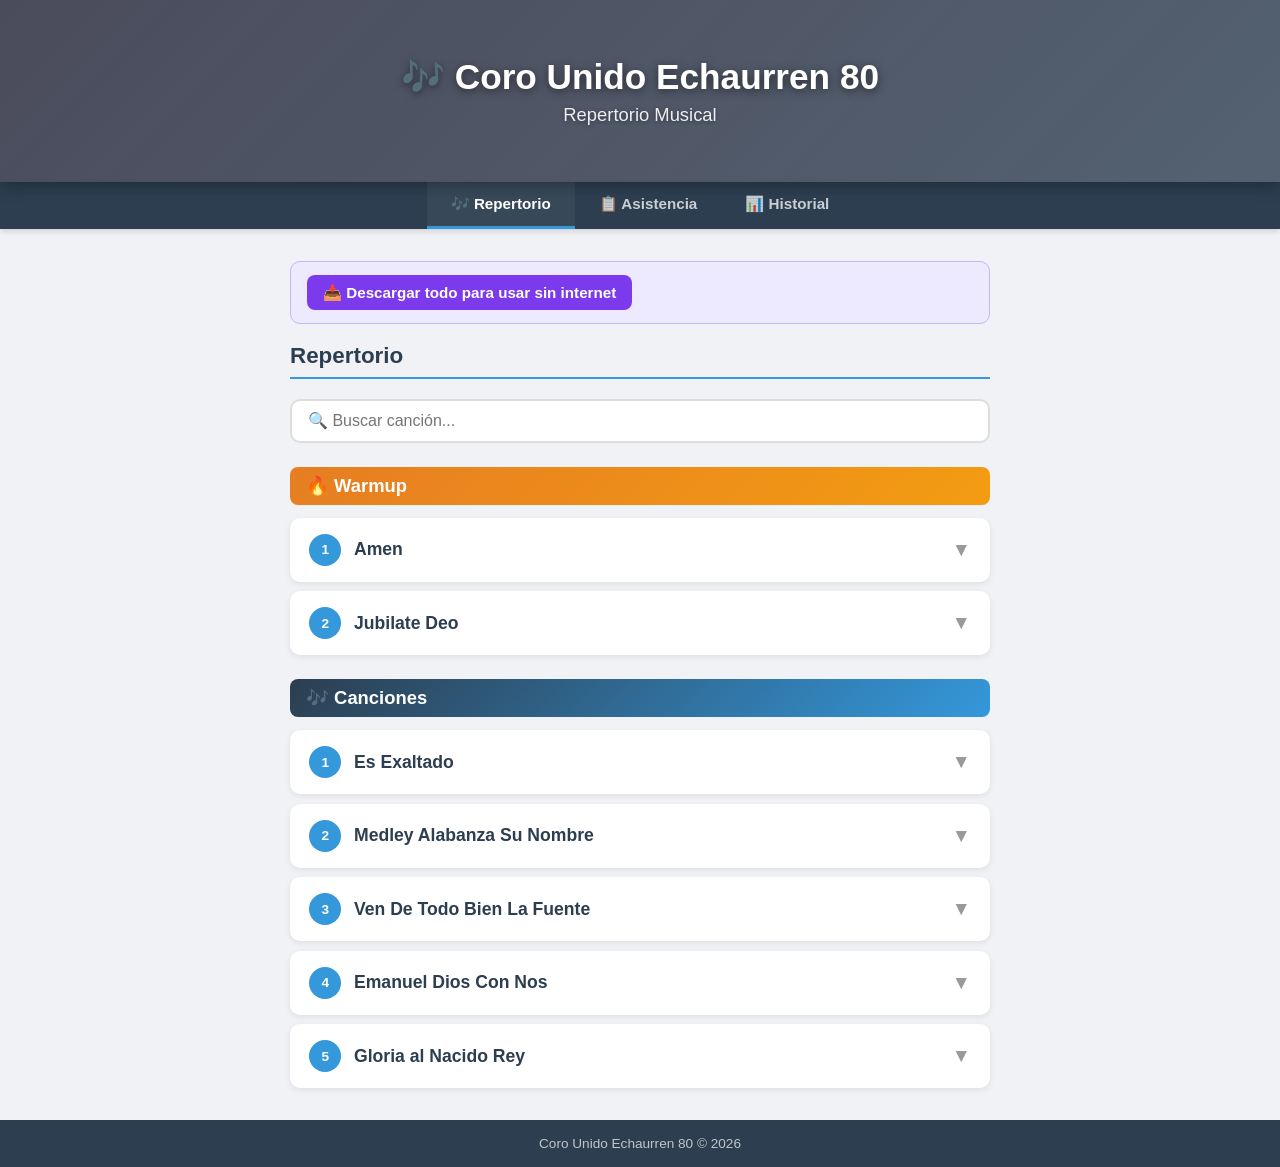
<file: index.html>
<!DOCTYPE html>
<html lang="es">
<head>
    <meta charset="UTF-8">
    <meta name="viewport" content="width=device-width, initial-scale=1.0">
    <title>Coro Unido Echaurren 80 - Repertorio</title>
    <link rel="icon" type="image/svg+xml" href="favicon.svg">
    <link rel="manifest" href="manifest.webmanifest">
    <meta name="theme-color" content="#7c3aed">
    <link rel="stylesheet" href="css/styles.css">
</head>
<body>
    <header>
        <div class="header-content">
            <h1>&#127926; Coro Unido Echaurren 80</h1>
            <p>Repertorio Musical</p>
        </div>
    </header>

    <nav class="main-nav">
        <a href="index.html" class="active">🎶 Repertorio</a>
        <a href="asistencia.html">📋 Asistencia</a>
        <a href="historial.html">📊 Historial</a>
    </nav>

    <main>
        <div class="container">
            <h2 class="section-title">Repertorio</h2>

            <div class="search-box">
                <input type="text" id="song-search" placeholder="🔍 Buscar canción..." autocomplete="off">
            </div>

            <h3 class="category-title warmup-title">🔥 Warmup</h3>
            <div id="warmup-list" class="song-list">
                <!-- Canciones de calentamiento -->
            </div>

            <h3 class="category-title canciones-title">🎶 Canciones</h3>
            <div id="canciones-list" class="song-list">
                <!-- Canciones del cancionero -->
            </div>
        </div>
    </main>

    <footer>
        <p>Coro Unido Echaurren 80 &copy; 2026</p>
    </footer>

    <script src="js/app.js"></script>
    <script src="js/sw-register.js" defer></script>
</body>
</html>
</file>
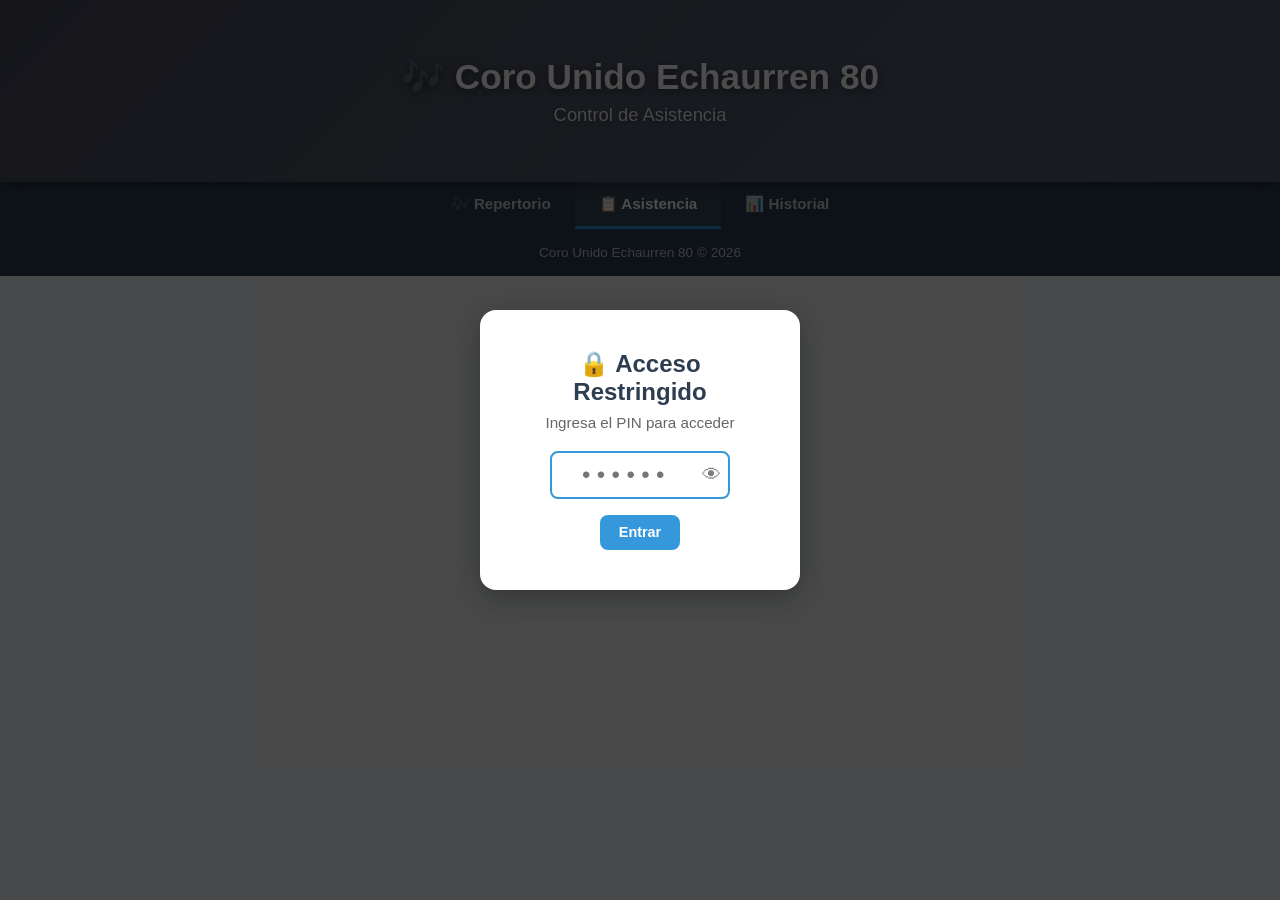
<file: asistencia.html>
<!DOCTYPE html>
<html lang="es">
<head>
    <meta charset="UTF-8">
    <meta name="viewport" content="width=device-width, initial-scale=1.0">
    <title>Coro Unido - Asistencia</title>
    <link rel="icon" type="image/svg+xml" href="favicon.svg">
    <link rel="manifest" href="manifest.webmanifest">
    <meta name="theme-color" content="#7c3aed">
    <link rel="stylesheet" href="css/styles.css">
</head>
<body>
    <header>
        <div class="header-content">
            <h1>&#127926; Coro Unido Echaurren 80</h1>
            <p>Control de Asistencia</p>
        </div>
    </header>

    <nav class="main-nav">
        <a href="index.html">🎶 Repertorio</a>
        <a href="asistencia.html" class="active">📋 Asistencia</a>
        <a href="historial.html">📊 Historial</a>
    </nav>

    <!-- PIN lock overlay -->
    <div id="pin-overlay" class="pin-overlay">
        <div class="pin-box">
            <h2>🔒 Acceso Restringido</h2>
            <p>Ingresa el PIN para acceder</p>
            <div class="pin-input-wrapper">
                <input type="password" id="pin-input" maxlength="7" placeholder="••••••" autocomplete="off">
                <button type="button" id="pin-toggle" class="pin-toggle" title="Mostrar/ocultar PIN">👁</button>
            </div>
            <button id="pin-submit" class="btn btn-primary">Entrar</button>
            <p id="pin-error" class="pin-error hidden">PIN incorrecto</p>
        </div>
    </div>

    <main class="hidden" id="main-content">
        <div class="container">

            <!-- Manage members -->
            <section class="asistencia-section">
                <h2 class="section-title">👥 Integrantes</h2>
                <div class="add-member-row">
                    <input type="text" id="new-member-name" placeholder="Nombre del integrante" maxlength="50">
                    <select id="new-member-voice">
                        <option value="Soprano">Soprano</option>
                        <option value="Alto">Alto</option>
                        <option value="Tenor">Tenor</option>
                        <option value="Bajo">Bajo</option>
                    </select>
                    <button id="add-member-btn" class="btn btn-primary">+ Agregar</button>
                </div>
                <div id="members-list" class="members-list"></div>
            </section>

            <!-- Take attendance -->
            <section class="asistencia-section">
                <h2 class="section-title">📋 Tomar Asistencia</h2>
                <div class="session-row">
                    <input type="date" id="session-date">
                    <button id="start-session-btn" class="btn btn-primary">Iniciar Sesión</button>
                </div>
                <div id="attendance-form" class="hidden">
                    <h3 id="session-date-label" class="session-date-label"></h3>
                    <div id="attendance-list" class="attendance-list"></div>
                    <button id="save-attendance-btn" class="btn btn-save">💾 Guardar Asistencia</button>
                </div>
            </section>

            <!-- Attendance history -->
            <section class="asistencia-section">
                <h2 class="section-title">📊 Historial de Asistencia</h2>
                <div id="history-container" class="history-container"></div>
            </section>

        </div>
    </main>

    <footer>
        <p>Coro Unido Echaurren 80 &copy; 2026</p>
    </footer>

    <script src="js/asistencia.js"></script>
    <script src="js/sw-register.js" defer></script>
</body>
</html>
</file>
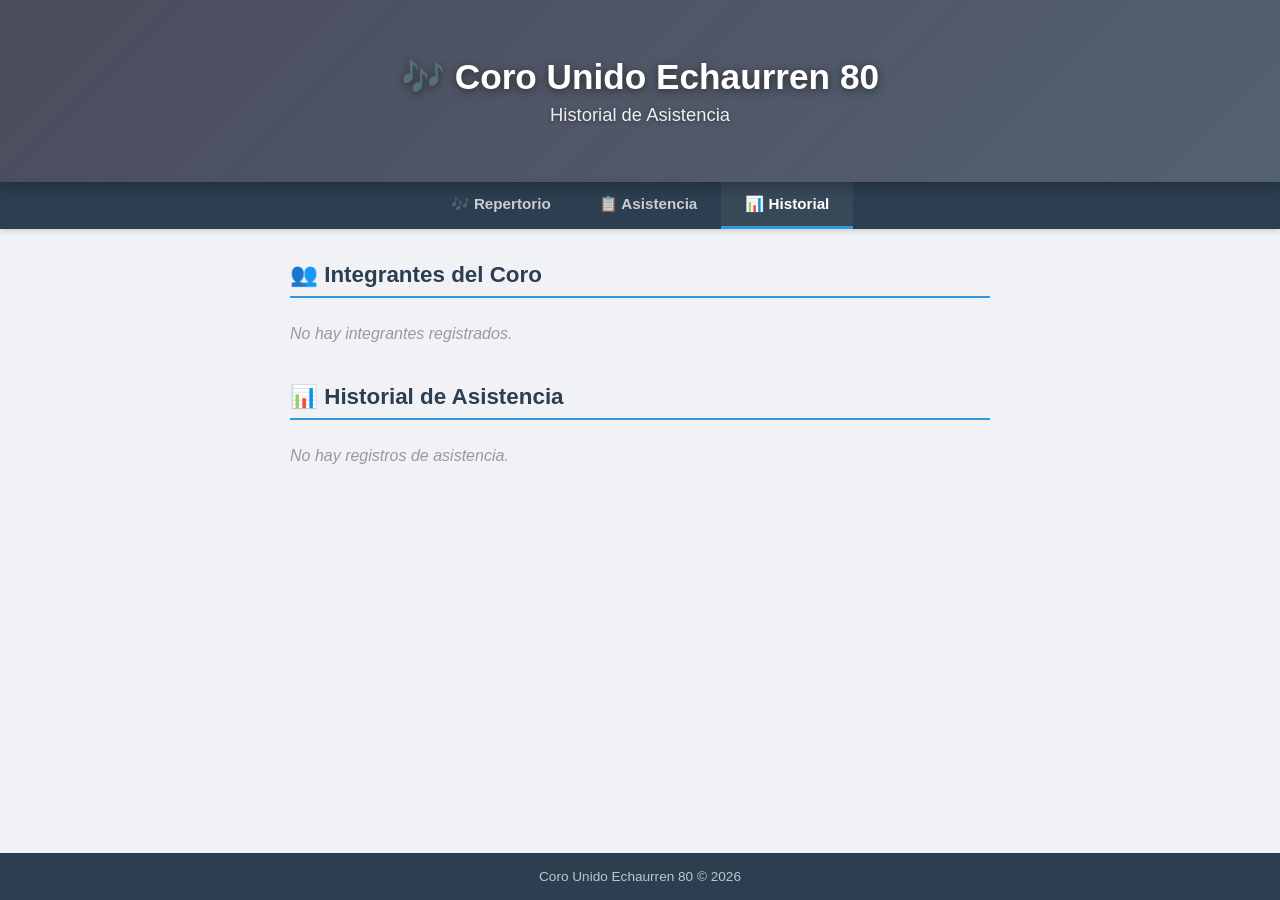
<file: historial.html>
<!DOCTYPE html>
<html lang="es">
<head>
    <meta charset="UTF-8">
    <meta name="viewport" content="width=device-width, initial-scale=1.0">
    <title>Coro Unido - Historial de Asistencia</title>
    <link rel="icon" type="image/svg+xml" href="favicon.svg">
    <link rel="manifest" href="manifest.webmanifest">
    <meta name="theme-color" content="#7c3aed">
    <link rel="stylesheet" href="css/styles.css">
</head>
<body>
    <header>
        <div class="header-content">
            <h1>&#127926; Coro Unido Echaurren 80</h1>
            <p>Historial de Asistencia</p>
        </div>
    </header>

    <nav class="main-nav">
        <a href="index.html">🎶 Repertorio</a>
        <a href="asistencia.html">📋 Asistencia</a>
        <a href="historial.html" class="active">📊 Historial</a>
    </nav>

    <main>
        <div class="container">

            <!-- Summary -->
            <section class="asistencia-section">
                <h2 class="section-title">👥 Integrantes del Coro</h2>
                <div id="members-summary" class="members-list"></div>
            </section>

            <section class="asistencia-section">
                <h2 class="section-title">📊 Historial de Asistencia</h2>
                <div id="history-container" class="history-container"></div>
            </section>

        </div>
    </main>

    <footer>
        <p>Coro Unido Echaurren 80 &copy; 2026</p>
    </footer>

    <script src="js/historial.js"></script>
    <script src="js/sw-register.js" defer></script>
</body>
</html>
</file>
<file: css/styles.css>
* {
    margin: 0;
    padding: 0;
    box-sizing: border-box;
}

body {
    font-family: 'Segoe UI', Tahoma, Geneva, Verdana, sans-serif;
    background-color: #f0f2f5;
    color: #333;
    min-height: 100vh;
    display: flex;
    flex-direction: column;
}

/* Header */
header {
    background: linear-gradient(135deg, rgba(20, 20, 40, 0.75), rgba(44, 62, 80, 0.8)),
                url('https://images.unsplash.com/photo-1507838153414-b4b713384a76?auto=format&fit=crop&w=1200&q=80')
                center/cover no-repeat;
    color: white;
    padding: 3.5rem 1rem;
    text-align: center;
    box-shadow: 0 4px 15px rgba(0, 0, 0, 0.3);
    position: relative;
}

.header-content {
    position: relative;
    z-index: 1;
}

.header-content h1 {
    font-size: 2.2rem;
    margin-bottom: 0.4rem;
    text-shadow: 0 2px 8px rgba(0, 0, 0, 0.5);
}

.header-content p {
    font-size: 1.15rem;
    opacity: 0.9;
    text-shadow: 0 1px 4px rgba(0, 0, 0, 0.4);
}

/* Main */
main {
    flex: 1;
    padding: 2rem 1rem;
}

.container {
    max-width: 700px;
    margin: 0 auto;
}

.section-title {
    font-size: 1.4rem;
    color: #2c3e50;
    margin-bottom: 1.2rem;
    padding-bottom: 0.5rem;
    border-bottom: 2px solid #3498db;
}

/* Category titles */
.category-title {
    font-size: 1.15rem;
    margin-top: 1.5rem;
    margin-bottom: 0.8rem;
    padding: 0.5rem 1rem;
    border-radius: 8px;
    color: white;
}

/* Search box */
.search-box {
    margin-bottom: 1.2rem;
}

.search-box input {
    width: 100%;
    padding: 0.7rem 1rem;
    font-size: 1rem;
    border: 2px solid #ddd;
    border-radius: 10px;
    outline: none;
    transition: border-color 0.2s;
}

.search-box input:focus {
    border-color: #3498db;
}

.warmup-title {
    background: linear-gradient(135deg, #e67e22, #f39c12);
}

.canciones-title {
    background: linear-gradient(135deg, #2c3e50, #3498db);
}

/* Song List */
.song-list {
    display: flex;
    flex-direction: column;
    gap: 0.6rem;
}

.song-item {
    background: white;
    border-radius: 10px;
    box-shadow: 0 2px 6px rgba(0, 0, 0, 0.08);
    transition: box-shadow 0.2s;
}

.song-item:hover {
    box-shadow: 0 4px 14px rgba(0, 0, 0, 0.15);
}

.song-header {
    display: flex;
    align-items: center;
    justify-content: space-between;
    padding: 1rem 1.2rem;
    cursor: pointer;
    user-select: none;
    transition: background 0.2s;
}

.song-header:hover {
    background: #f7f9fc;
}

.song-header .song-name {
    font-size: 1.1rem;
    font-weight: 600;
    color: #2c3e50;
}

.song-header .song-number {
    background: #3498db;
    color: white;
    width: 32px;
    height: 32px;
    border-radius: 50%;
    display: flex;
    align-items: center;
    justify-content: center;
    font-size: 0.85rem;
    font-weight: 700;
    margin-right: 0.8rem;
    flex-shrink: 0;
}

.song-header .song-info {
    display: flex;
    align-items: center;
    flex: 1;
}

.song-header .arrow {
    font-size: 1.2rem;
    color: #999;
    transition: transform 0.3s;
}

.song-item.open .song-header .arrow {
    transform: rotate(180deg);
}

/* Voices submenu */
.voices-menu {
    max-height: 0;
    overflow: hidden;
    transition: max-height 0.35s ease;
    background: #f7f9fc;
}

.song-item.open .voices-menu {
    max-height: 5000px;
}

.voices-menu ul {
    list-style: none;
    padding: 0.5rem 1.2rem 1rem 1.2rem;
}

.voices-menu li {
    display: flex;
    align-items: center;
    justify-content: space-between;
    padding: 0.7rem 0;
    border-bottom: 1px solid #e8ecf1;
}

.voices-menu li:last-child {
    border-bottom: none;
}

/* Voice actions (play + download) */
.voice-actions {
    display: flex;
    align-items: center;
    gap: 0.5rem;
}

.play-btn {
    width: 36px;
    height: 36px;
    border-radius: 50%;
    border: none;
    background: #e67e22;
    color: white;
    font-size: 1rem;
    cursor: pointer;
    display: flex;
    align-items: center;
    justify-content: center;
    transition: background 0.2s, transform 0.1s;
}

.play-btn:hover {
    background: #d35400;
    transform: scale(1.08);
}

a.view-btn {
    background: #27ae60;
    text-decoration: none;
    font-size: 1.1rem;
}

a.view-btn:hover {
    background: #219a52;
}

/* Audio player row */
.audio-player-row {
    padding: 0.3rem 0 0.6rem 0;
    border-bottom: 1px solid #e8ecf1;
}

.audio-player-controls {
    display: flex;
    align-items: center;
    gap: 0.4rem;
    width: 500px;
    max-width: 100%;
}

.audio-player-controls audio {
    flex: 1;
    min-width: 0;
}

.skip-btn {
    flex-shrink: 0;
    background: #f0f0f0;
    border: 1px solid #ccc;
    border-radius: 50%;
    width: 2.4rem;
    height: 2.4rem;
    font-size: 0.7rem;
    font-weight: bold;
    cursor: pointer;
    display: flex;
    align-items: center;
    justify-content: center;
    color: #333;
    transition: background 0.2s;
}

.skip-btn:hover {
    background: #ddd;
}

.skip-btn:active {
    background: #ccc;
}

.audio-player-row.hidden {
    display: none;
}

.voice-info {
    display: flex;
    align-items: center;
    gap: 0.6rem;
}

.voice-icon {
    font-size: 1.3rem;
}

.voice-name {
    font-weight: 500;
    color: #444;
}

.download-btn {
    display: inline-flex;
    align-items: center;
    gap: 0.4rem;
    background: #3498db;
    color: white;
    padding: 0.45rem 1rem;
    border-radius: 20px;
    text-decoration: none;
    font-size: 0.85rem;
    font-weight: 500;
    transition: background 0.2s, transform 0.1s;
}

.download-btn:hover {
    background: #2980b9;
    transform: scale(1.03);
}

.download-btn.partitura-btn {
    background: #27ae60;
}

.download-btn.partitura-btn:hover {
    background: #219a52;
}

/* Pista (instrumental) */
.play-btn.pista-btn {
    background: #8e44ad;
}

.play-btn.pista-btn:hover {
    background: #732d91;
}

.download-btn.pista-download-btn {
    background: #8e44ad;
}

.download-btn.pista-download-btn:hover {
    background: #732d91;
}

.download-btn .btn-icon {
    font-size: 1rem;
}

/* Footer */
footer {
    background: #2c3e50;
    color: rgba(255, 255, 255, 0.7);
    text-align: center;
    padding: 1rem;
    font-size: 0.85rem;
}

/* Navigation */
.main-nav {
    display: flex;
    justify-content: center;
    gap: 0;
    background: #2c3e50;
    box-shadow: 0 2px 6px rgba(0, 0, 0, 0.15);
}

.main-nav a {
    color: rgba(255, 255, 255, 0.75);
    text-decoration: none;
    padding: 0.8rem 1.5rem;
    font-weight: 600;
    font-size: 0.95rem;
    transition: background 0.2s, color 0.2s;
}

.main-nav a:hover {
    background: rgba(255, 255, 255, 0.1);
    color: white;
}

.main-nav a.active {
    color: white;
    border-bottom: 3px solid #3498db;
    background: rgba(255, 255, 255, 0.05);
}

/* PIN overlay */
.pin-overlay {
    position: fixed;
    inset: 0;
    background: rgba(0, 0, 0, 0.7);
    display: flex;
    align-items: center;
    justify-content: center;
    z-index: 1000;
}

.pin-overlay.hidden {
    display: none;
}

.pin-box {
    background: white;
    padding: 2.5rem 2rem;
    border-radius: 16px;
    text-align: center;
    box-shadow: 0 8px 30px rgba(0, 0, 0, 0.3);
    max-width: 320px;
    width: 90%;
}

.pin-box h2 {
    margin-bottom: 0.5rem;
    color: #2c3e50;
}

.pin-box p {
    color: #666;
    margin-bottom: 1.2rem;
    font-size: 0.95rem;
}

.pin-input-wrapper {
    position: relative;
    display: inline-block;
    margin-bottom: 1rem;
}

.pin-box input {
    width: 180px;
    text-align: center;
    font-size: 1.5rem;
    letter-spacing: 0.4rem;
    padding: 0.5rem 2.2rem 0.5rem 0.5rem;
    border: 2px solid #ddd;
    border-radius: 8px;
    outline: none;
}

.pin-box input:focus {
    border-color: #3498db;
}

.pin-toggle {
    position: absolute;
    right: 6px;
    top: 50%;
    transform: translateY(-50%);
    background: none;
    border: none;
    cursor: pointer;
    font-size: 1.2rem;
    padding: 0.2rem;
    opacity: 0.5;
    transition: opacity 0.2s;
}

.pin-toggle:hover {
    opacity: 1;
}

.pin-error {
    color: #e74c3c;
    font-size: 0.85rem;
    margin-top: 0.5rem;
}

.pin-error.hidden {
    display: none;
}

/* Buttons */
.btn {
    border: none;
    cursor: pointer;
    border-radius: 8px;
    font-weight: 600;
    font-size: 0.9rem;
    padding: 0.6rem 1.2rem;
    transition: background 0.2s, transform 0.1s;
}

.btn:hover {
    transform: scale(1.03);
}

.btn-primary {
    background: #3498db;
    color: white;
}

.btn-primary:hover {
    background: #2980b9;
}

.btn-save {
    background: #27ae60;
    color: white;
    width: 100%;
    padding: 0.8rem;
    font-size: 1rem;
    margin-top: 1rem;
    border-radius: 10px;
}

.btn-save:hover {
    background: #219a52;
}

.btn-danger {
    background: #e74c3c;
    color: white;
}

.btn-danger:hover {
    background: #c0392b;
}

.btn-sm {
    padding: 0.3rem 0.6rem;
    font-size: 0.8rem;
    border-radius: 6px;
}

/* Asistencia sections */
.asistencia-section {
    margin-bottom: 2rem;
}

/* Add member row */
.add-member-row {
    display: flex;
    gap: 0.5rem;
    margin-bottom: 1rem;
    flex-wrap: wrap;
}

.add-member-row input[type="text"] {
    flex: 1;
    min-width: 140px;
    padding: 0.6rem 0.8rem;
    border: 2px solid #ddd;
    border-radius: 8px;
    font-size: 0.9rem;
    outline: none;
}

.add-member-row input[type="text"]:focus {
    border-color: #3498db;
}

.add-member-row select {
    padding: 0.6rem 0.8rem;
    border: 2px solid #ddd;
    border-radius: 8px;
    font-size: 0.9rem;
    outline: none;
    background: white;
}

.add-member-row select:focus {
    border-color: #3498db;
}

/* Members list */
.members-list {
    display: flex;
    flex-direction: column;
    gap: 0.5rem;
}

.voice-group {
    background: white;
    border-radius: 10px;
    padding: 0.8rem 1rem;
    box-shadow: 0 2px 6px rgba(0, 0, 0, 0.08);
}

.voice-group-title {
    font-size: 0.95rem;
    color: #3498db;
    margin-bottom: 0.5rem;
    padding-bottom: 0.3rem;
    border-bottom: 1px solid #eee;
}

.member-row {
    display: flex;
    align-items: center;
    justify-content: space-between;
    padding: 0.4rem 0;
}

.member-actions {
    display: flex;
    align-items: center;
    gap: 0.4rem;
}

.voice-select-sm {
    padding: 0.25rem 0.4rem;
    border: 1px solid #ddd;
    border-radius: 6px;
    font-size: 0.8rem;
    outline: none;
    background: white;
    cursor: pointer;
}

.voice-select-sm:focus {
    border-color: #3498db;
}

.member-name {
    font-size: 0.95rem;
    color: #333;
}

/* Session row */
.session-row {
    display: flex;
    gap: 0.5rem;
    flex-wrap: wrap;
}

.session-row input[type="date"] {
    padding: 0.6rem 0.8rem;
    border: 2px solid #ddd;
    border-radius: 8px;
    font-size: 0.9rem;
    outline: none;
}

.session-row input[type="date"]:focus {
    border-color: #3498db;
}

.session-date-label {
    font-size: 1.05rem;
    color: #2c3e50;
    margin: 1rem 0 0.5rem;
}

/* Attendance checkboxes */
.attendance-list {
    display: flex;
    flex-direction: column;
    gap: 0.5rem;
}

.attendance-row {
    display: flex;
    align-items: center;
    gap: 0.7rem;
    padding: 0.5rem 0.8rem;
    background: white;
    border-radius: 8px;
    cursor: pointer;
    transition: background 0.15s;
    user-select: none;
}

.attendance-row:hover {
    background: #e8f4fd;
}

.attendance-row input[type="checkbox"] {
    width: 20px;
    height: 20px;
    accent-color: #27ae60;
    cursor: pointer;
}

.attendance-row span {
    font-size: 0.95rem;
    color: #333;
}

/* History */
.history-container {
    display: flex;
    flex-direction: column;
    gap: 0.8rem;
}

.history-card {
    background: white;
    border-radius: 10px;
    padding: 1rem;
    box-shadow: 0 2px 6px rgba(0, 0, 0, 0.08);
}

.history-header {
    display: flex;
    align-items: center;
    justify-content: space-between;
    margin-bottom: 0.5rem;
    flex-wrap: wrap;
    gap: 0.5rem;
}

.history-date {
    font-weight: 700;
    color: #2c3e50;
    font-size: 1rem;
}

.history-count {
    background: #3498db;
    color: white;
    padding: 0.2rem 0.7rem;
    border-radius: 12px;
    font-size: 0.8rem;
    font-weight: 600;
}

.history-details {
    font-size: 0.9rem;
    line-height: 1.5;
}

.present-list {
    color: #27ae60;
    margin-bottom: 0.3rem;
}

.absent-list {
    color: #e74c3c;
}

.empty-msg {
    color: #999;
    font-style: italic;
    padding: 0.5rem 0;
}

.total-members {
    font-size: 1rem;
    color: #555;
    margin-bottom: 0.8rem;
}

.hidden {
    display: none !important;
}

/* Responsive */
@media (max-width: 500px) {
    .header-content h1 {
        font-size: 1.5rem;
    }

    .song-header {
        padding: 0.8rem 1rem;
    }

    .download-btn {
        padding: 0.4rem 0.8rem;
        font-size: 0.8rem;
    }

    .audio-player-controls {
        flex-wrap: wrap;
        justify-content: center;
        gap: 0.5rem;
    }

    .audio-player-controls audio {
        width: 100%;
        flex-basis: 100%;
        min-height: 54px;
        order: -1;
    }

    .skip-btn {
        width: 3rem;
        height: 3rem;
        font-size: 0.8rem;
    }

    .add-member-row {
        flex-direction: column;
    }

    .session-row {
        flex-direction: column;
    }
}

/* ============================================================
   Soporte offline (Service Worker) — banner y botón de precarga
   ============================================================ */

.net-status-banner {
    position: fixed;
    bottom: 0;
    left: 0;
    right: 0;
    z-index: 9999;
    padding: 0.6rem 1rem;
    background: #f59e0b;
    color: #1f2937;
    font-weight: 600;
    text-align: center;
    box-shadow: 0 -2px 8px rgba(0, 0, 0, 0.15);
    font-size: 0.95rem;
}

.net-status-banner.hidden {
    display: none;
}

.offline-controls {
    display: flex;
    flex-wrap: wrap;
    align-items: center;
    gap: 0.6rem 1rem;
    margin: 0 0 1.2rem;
    padding: 0.8rem 1rem;
    background: #ede9fe;
    border: 1px solid #c4b5fd;
    border-radius: 10px;
}

.precache-btn {
    background: #7c3aed;
    color: white;
    border: none;
    padding: 0.55rem 1rem;
    font-size: 0.95rem;
    font-weight: 600;
    border-radius: 8px;
    cursor: pointer;
    transition: background 0.15s, transform 0.05s;
}

.precache-btn:hover:not(:disabled) {
    background: #6d28d9;
}

.precache-btn:active:not(:disabled) {
    transform: scale(0.98);
}

.precache-btn:disabled {
    background: #a78bfa;
    cursor: progress;
}

.precache-progress {
    color: #4c1d95;
    font-size: 0.9rem;
    font-weight: 500;
}
</file>
